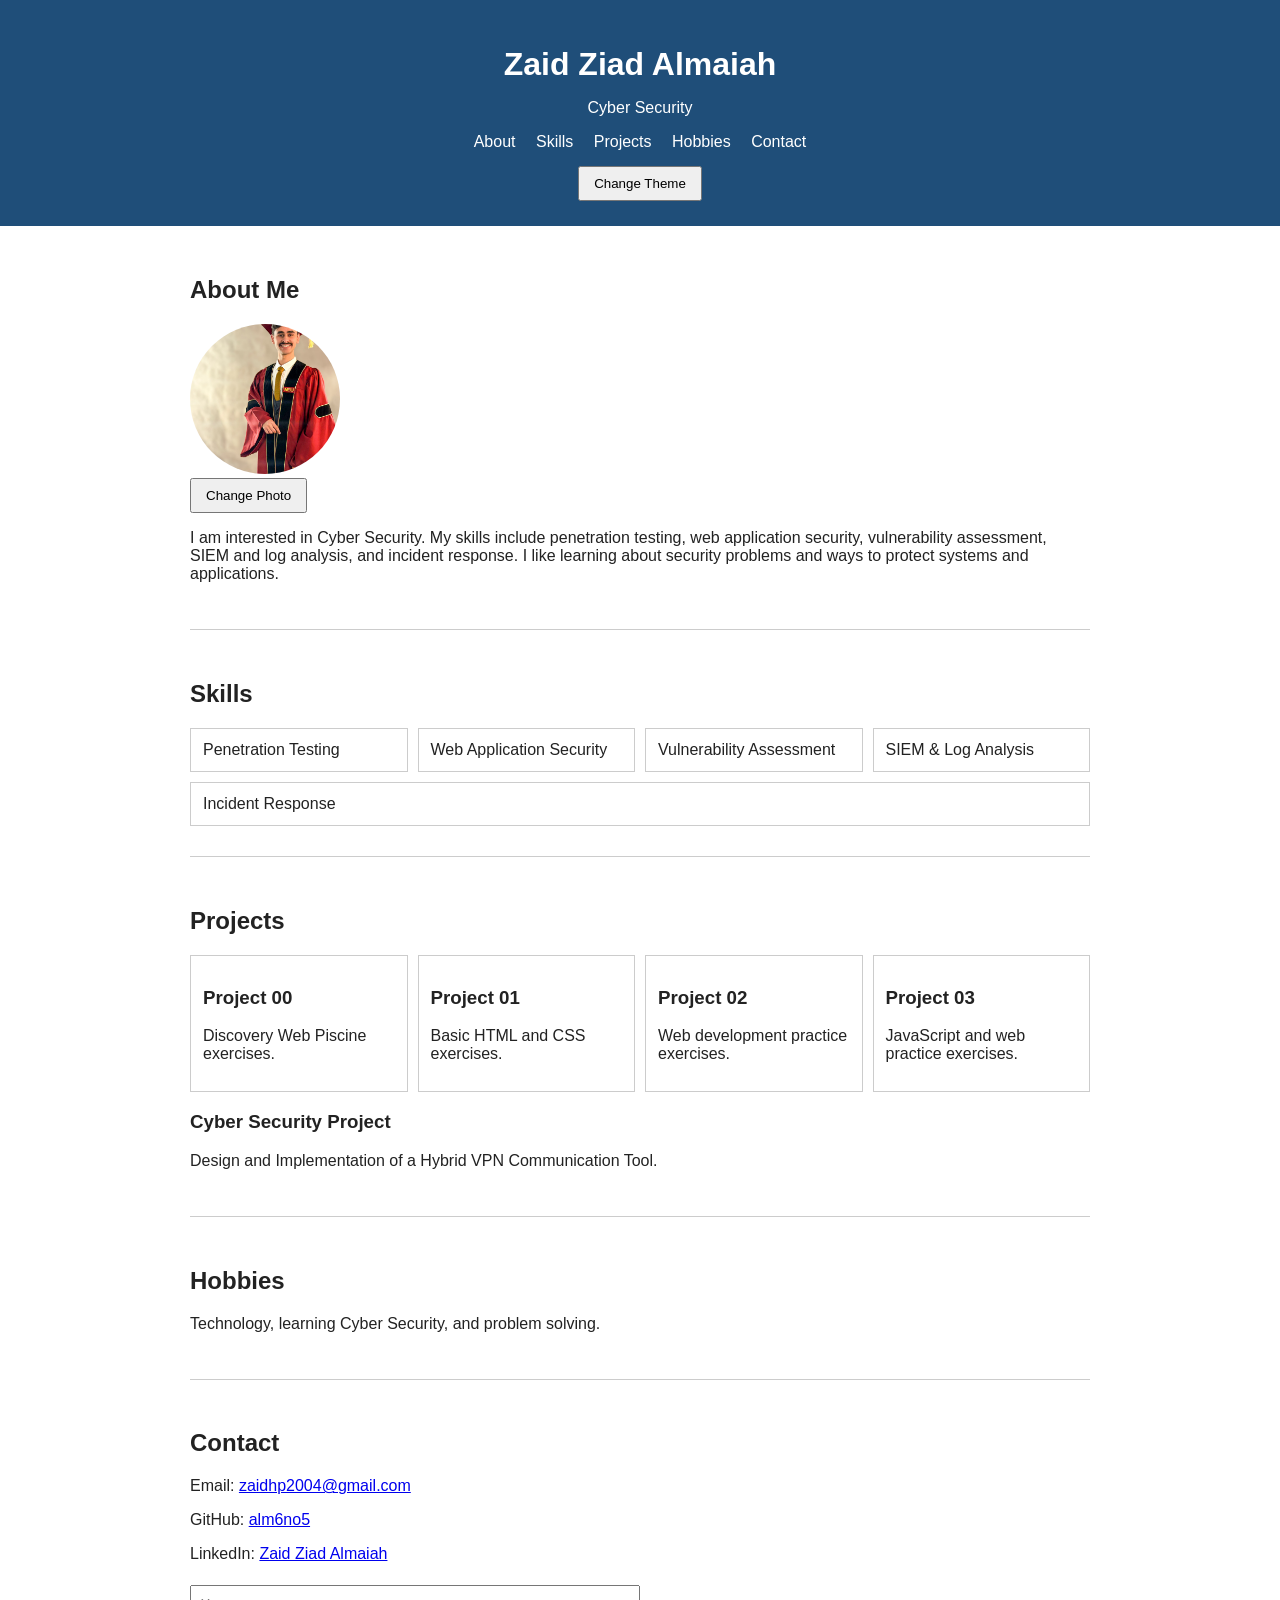
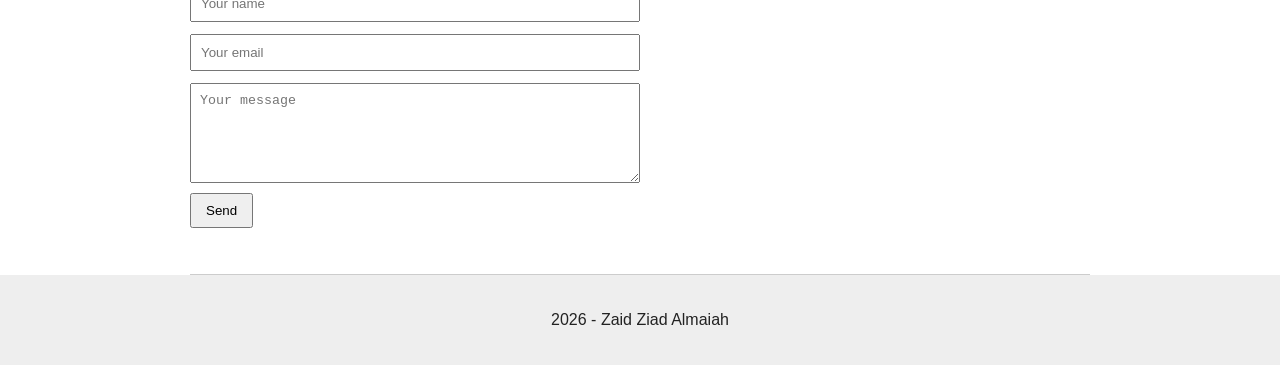
<file: bounce01/index.html>
<!DOCTYPE html>
<html lang="en">
<head>
    <meta charset="UTF-8">
    <meta name="viewport" content="width=device-width, initial-scale=1.0">
    <title>Zaid Portfolio</title>
    <link rel="stylesheet" href="style.css">
</head>
<body>

<header>
    <h1>Zaid Ziad Almaiah</h1>
    <p>Cyber Security</p>
    <nav>
        <a href="#about">About</a>
        <a href="#skills">Skills</a>
        <a href="#projects">Projects</a>
        <a href="#hobbies">Hobbies</a>
        <a href="#contact">Contact</a>
    </nav>
    <button id="themeBtn">Change Theme</button>
</header>

<main>
    <section id="about">
        <h2>About Me</h2>
        <img id="profilePhoto" src="assets/profile1.jpg" alt="Zaid profile photo 1" class="profile-photo">
        <br>
        <button id="photoBtn" type="button">Change Photo</button>
        <p>
            I am interested in Cyber Security. My skills include penetration testing,
            web application security, vulnerability assessment, SIEM and log analysis,
            and incident response. I like learning about security problems and ways to
            protect systems and applications.
        </p>
    </section>

    <section id="skills">
        <h2>Skills</h2>
        <div class="skills">
            <div>Penetration Testing</div>
            <div>Web Application Security</div>
            <div>Vulnerability Assessment</div>
            <div>SIEM &amp; Log Analysis</div>
            <div>Incident Response</div>
        </div>
    </section>

    <section id="projects">
        <h2>Projects</h2>
        <div class="projects">
            <div>
                <h3>Project 00</h3>
                <p>Discovery Web Piscine exercises.</p>
            </div>
            <div>
                <h3>Project 01</h3>
                <p>Basic HTML and CSS exercises.</p>
            </div>
            <div>
                <h3>Project 02</h3>
                <p>Web development practice exercises.</p>
            </div>
            <div>
                <h3>Project 03</h3>
                <p>JavaScript and web practice exercises.</p>
            </div>
        </div>

        <h3>Cyber Security Project</h3>
        <p>Design and Implementation of a Hybrid VPN Communication Tool.</p>
    </section>

    <section id="hobbies">
        <h2>Hobbies</h2>
        <p>Technology, learning Cyber Security, and problem solving.</p>
    </section>

    <section id="contact">
        <h2>Contact</h2>
        <p>Email: <a href="mailto:zaidhp2004@gmail.com">zaidhp2004@gmail.com</a></p>
        <p>GitHub: <a href="https://github.com/alm6no5" target="_blank">alm6no5</a></p>
        <p>LinkedIn: <a href="https://www.linkedin.com/in/zaid-ziad-almaiah-219b28336/" target="_blank">Zaid Ziad Almaiah</a></p>

        <form id="contactForm">
            <input type="text" id="name" placeholder="Your name" required>
            <input type="email" id="email" placeholder="Your email" required>
            <textarea id="message" placeholder="Your message" required></textarea>
            <button type="submit">Send</button>
        </form>
        <p id="formResult"></p>
    </section>
</main>

<footer>
    <p>2026 - Zaid Ziad Almaiah</p>
</footer>

<script src="script.js"></script>
</body>
</html>
</file>
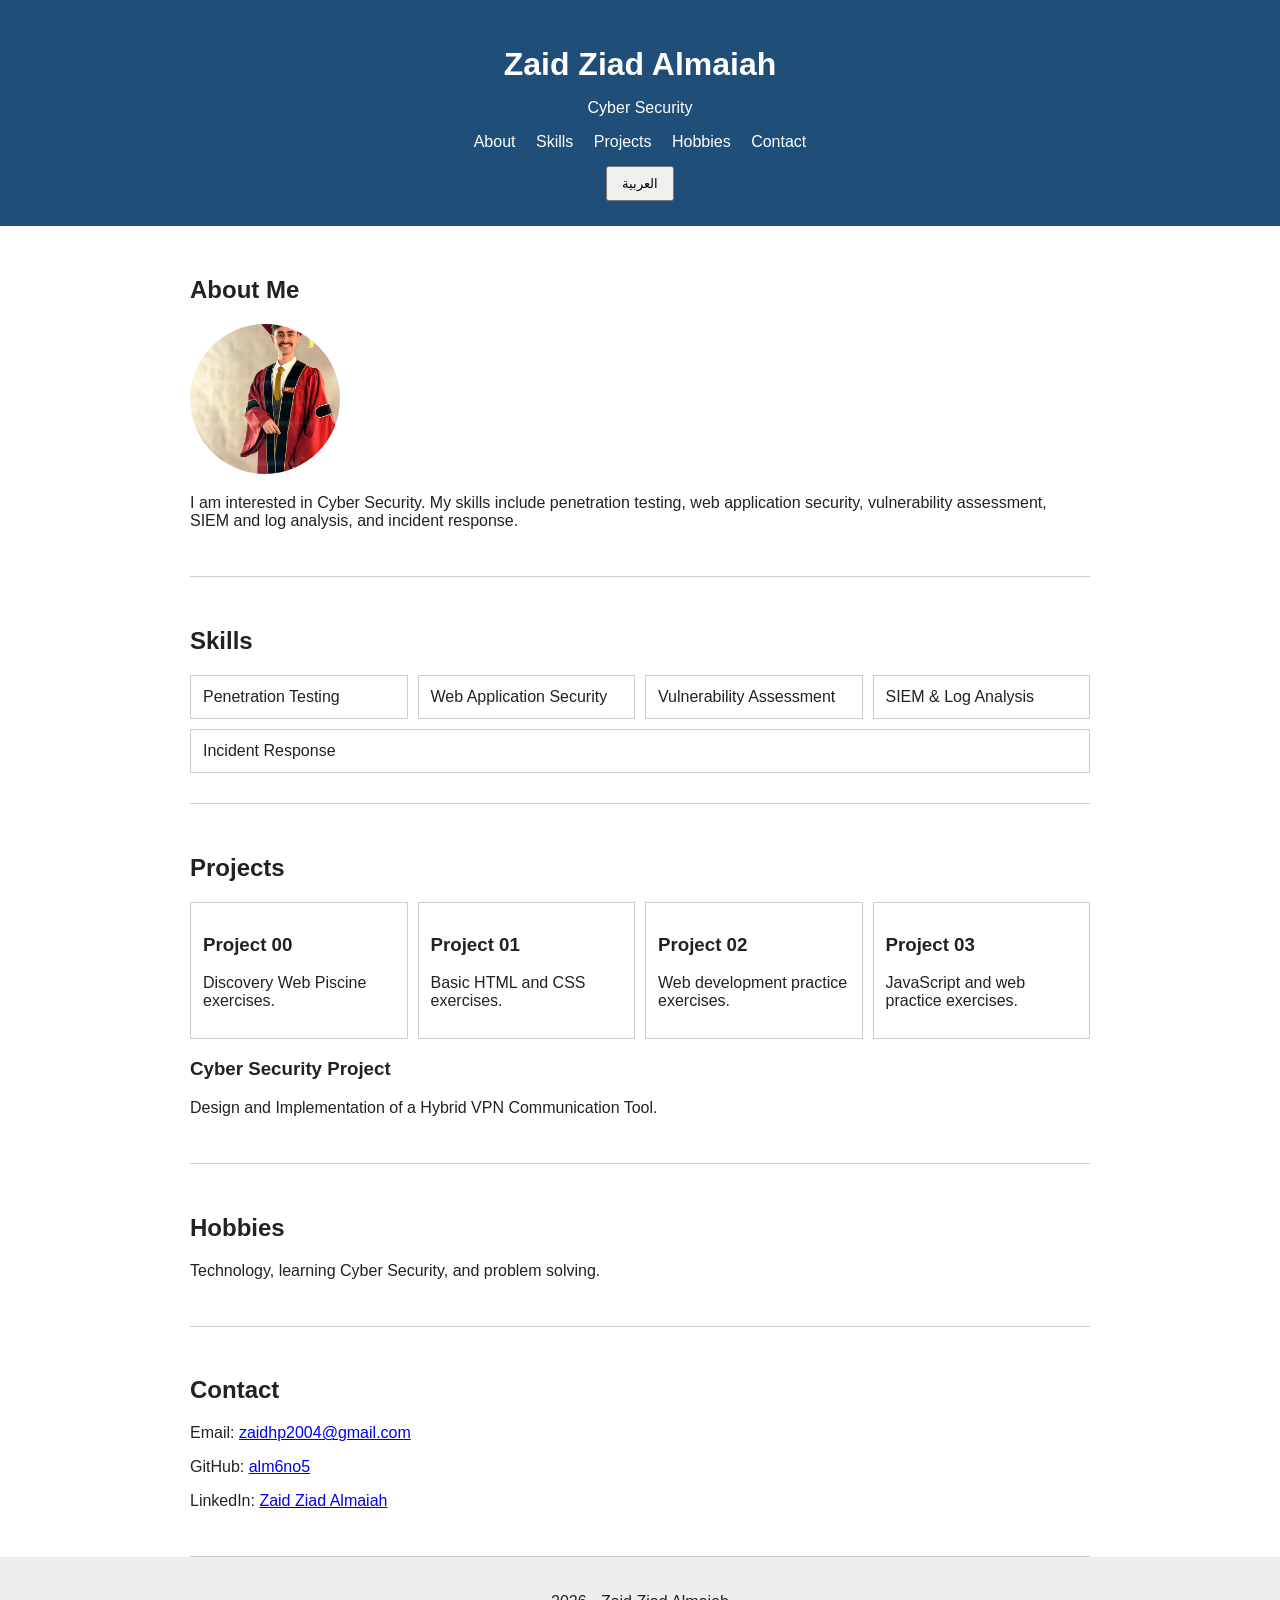
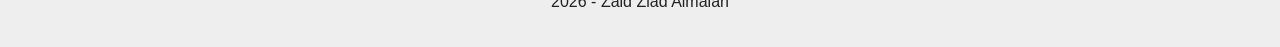
<file: bounce02/index.html>
<!DOCTYPE html>
<html lang="en" dir="ltr">
<head>
    <meta charset="UTF-8">
    <meta name="viewport" content="width=device-width, initial-scale=1.0">
    <title>Zaid Portfolio</title>
    <link rel="stylesheet" href="style.css">
</head>
<body>

<header>
    <h1>Zaid Ziad Almaiah</h1>
    <p data-key="field">Cyber Security</p>
    <nav>
        <a href="#about" data-key="navAbout">About</a>
        <a href="#skills" data-key="navSkills">Skills</a>
        <a href="#projects" data-key="navProjects">Projects</a>
        <a href="#hobbies" data-key="navHobbies">Hobbies</a>
        <a href="#contact" data-key="navContact">Contact</a>
    </nav>
    <button id="languageBtn" type="button">العربية</button>
</header>

<main>
    <section id="about">
        <h2 data-key="aboutTitle">About Me</h2>
        <img src="assets/profile1.jpg" alt="Zaid profile photo" class="profile-photo">
        <p data-key="aboutText">I am interested in Cyber Security. My skills include penetration testing, web application security, vulnerability assessment, SIEM and log analysis, and incident response.</p>
    </section>

    <section id="skills">
        <h2 data-key="skillsTitle">Skills</h2>
        <div class="skills">
            <div data-key="skill1">Penetration Testing</div>
            <div data-key="skill2">Web Application Security</div>
            <div data-key="skill3">Vulnerability Assessment</div>
            <div data-key="skill4">SIEM &amp; Log Analysis</div>
            <div data-key="skill5">Incident Response</div>
        </div>
    </section>

    <section id="projects">
        <h2 data-key="projectsTitle">Projects</h2>
        <div class="projects">
            <div><h3>Project 00</h3><p data-key="project0">Discovery Web Piscine exercises.</p></div>
            <div><h3>Project 01</h3><p data-key="project1">Basic HTML and CSS exercises.</p></div>
            <div><h3>Project 02</h3><p data-key="project2">Web development practice exercises.</p></div>
            <div><h3>Project 03</h3><p data-key="project3">JavaScript and web practice exercises.</p></div>
        </div>
        <h3 data-key="cyberProjectTitle">Cyber Security Project</h3>
        <p data-key="cyberProject">Design and Implementation of a Hybrid VPN Communication Tool.</p>
    </section>

    <section id="hobbies">
        <h2 data-key="hobbiesTitle">Hobbies</h2>
        <p data-key="hobbiesText">Technology, learning Cyber Security, and problem solving.</p>
    </section>

    <section id="contact">
        <h2 data-key="contactTitle">Contact</h2>
        <p>Email: <a href="mailto:zaidhp2004@gmail.com">zaidhp2004@gmail.com</a></p>
        <p>GitHub: <a href="https://github.com/alm6no5" target="_blank">alm6no5</a></p>
        <p>LinkedIn: <a href="https://www.linkedin.com/in/zaid-ziad-almaiah-219b28336/" target="_blank">Zaid Ziad Almaiah</a></p>
    </section>
</main>

<footer>
    <p>2026 - Zaid Ziad Almaiah</p>
</footer>

<script src="script.js"></script>
</body>
</html>
</file>
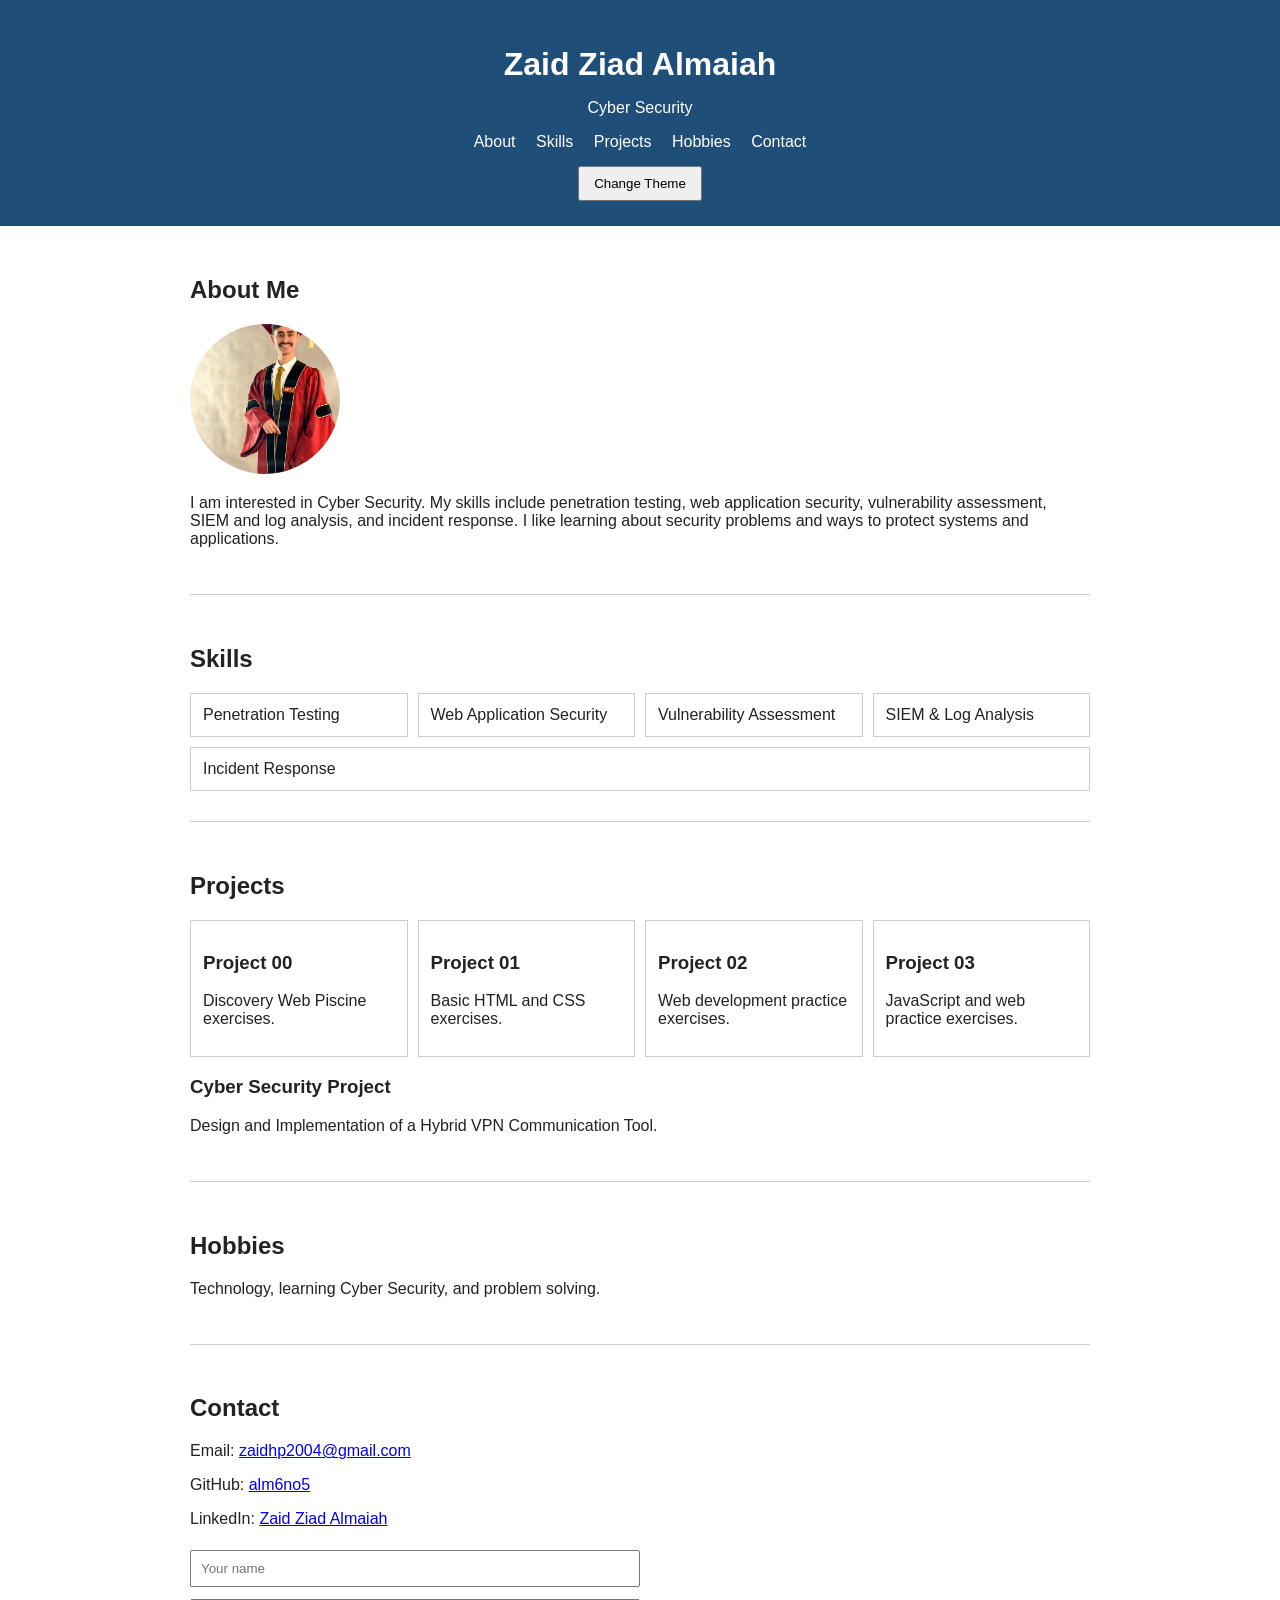
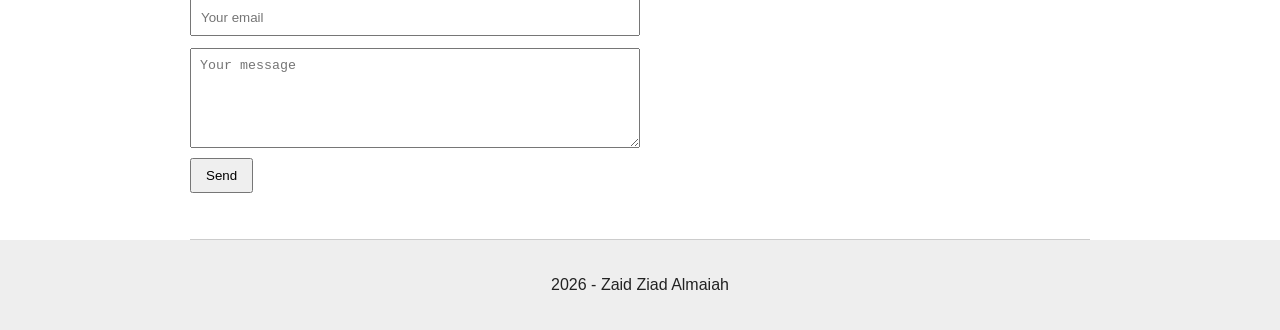
<file: ex00/index.html>
<!DOCTYPE html>
<html lang="en">
<head>
    <meta charset="UTF-8">
    <meta name="viewport" content="width=device-width, initial-scale=1.0">
    <title>Zaid Portfolio</title>
    <link rel="stylesheet" href="style.css">
</head>
<body>

<header>
    <h1>Zaid Ziad Almaiah</h1>
    <p>Cyber Security</p>
    <nav>
        <a href="#about">About</a>
        <a href="#skills">Skills</a>
        <a href="#projects">Projects</a>
        <a href="#hobbies">Hobbies</a>
        <a href="#contact">Contact</a>
    </nav>
    <button id="themeBtn">Change Theme</button>
</header>

<main>
    <section id="about">
        <h2>About Me</h2>
        <img src="assets/profile1.jpg" alt="Zaid profile photo" class="profile-photo">
        <p>
            I am interested in Cyber Security. My skills include penetration testing,
            web application security, vulnerability assessment, SIEM and log analysis,
            and incident response. I like learning about security problems and ways to
            protect systems and applications.
        </p>
    </section>

    <section id="skills">
        <h2>Skills</h2>
        <div class="skills">
            <div>Penetration Testing</div>
            <div>Web Application Security</div>
            <div>Vulnerability Assessment</div>
            <div>SIEM &amp; Log Analysis</div>
            <div>Incident Response</div>
        </div>
    </section>

    <section id="projects">
        <h2>Projects</h2>
        <div class="projects">
            <div>
                <h3>Project 00</h3>
                <p>Discovery Web Piscine exercises.</p>
            </div>
            <div>
                <h3>Project 01</h3>
                <p>Basic HTML and CSS exercises.</p>
            </div>
            <div>
                <h3>Project 02</h3>
                <p>Web development practice exercises.</p>
            </div>
            <div>
                <h3>Project 03</h3>
                <p>JavaScript and web practice exercises.</p>
            </div>
        </div>

        <h3>Cyber Security Project</h3>
        <p>Design and Implementation of a Hybrid VPN Communication Tool.</p>
    </section>

    <section id="hobbies">
        <h2>Hobbies</h2>
        <p>Technology, learning Cyber Security, and problem solving.</p>
    </section>

    <section id="contact">
        <h2>Contact</h2>
        <p>Email: <a href="mailto:zaidhp2004@gmail.com">zaidhp2004@gmail.com</a></p>
        <p>GitHub: <a href="https://github.com/alm6no5" target="_blank">alm6no5</a></p>
        <p>LinkedIn: <a href="https://www.linkedin.com/in/zaid-ziad-almaiah-219b28336/" target="_blank">Zaid Ziad Almaiah</a></p>

        <form id="contactForm">
            <input type="text" id="name" placeholder="Your name" required>
            <input type="email" id="email" placeholder="Your email" required>
            <textarea id="message" placeholder="Your message" required></textarea>
            <button type="submit">Send</button>
        </form>
        <p id="formResult"></p>
    </section>
</main>

<footer>
    <p>2026 - Zaid Ziad Almaiah</p>
</footer>

<script src="script.js"></script>
</body>
</html>
</file>
<file: bounce01/style.css>
* {
    box-sizing: border-box;
}

body {
    margin: 0;
    font-family: Arial, sans-serif;
    background-color: white;
    color: #222;
}

header {
    background-color: #1f4e79;
    color: white;
    text-align: center;
    padding: 25px 10px;
}

header h1 {
    margin-bottom: 5px;
}

nav {
    margin: 15px 0;
}

nav a {
    color: white;
    margin: 0 8px;
    text-decoration: none;
}

button {
    padding: 8px 14px;
    cursor: pointer;
}

main {
    width: 85%;
    max-width: 900px;
    margin: auto;
}

section {
    padding: 30px 0;
    border-bottom: 1px solid #cccccc;
}

.profile-photo {
    width: 150px;
    height: 150px;
    object-fit: cover;
    border-radius: 50%;
}

.skills,
.projects {
    display: flex;
    flex-wrap: wrap;
    gap: 10px;
}

.skills div,
.projects div {
    border: 1px solid #cccccc;
    padding: 12px;
    flex: 1 1 200px;
}

form {
    max-width: 450px;
}

input,
textarea {
    width: 100%;
    padding: 9px;
    margin: 6px 0;
}

textarea {
    min-height: 100px;
}

footer {
    text-align: center;
    padding: 20px;
    background-color: #eeeeee;
}

.dark {
    background-color: #222222;
    color: white;
}

.dark section {
    border-color: #555555;
}

.dark footer {
    background-color: #111111;
}

@media (max-width: 600px) {
    nav a {
        display: block;
        margin: 8px 0;
    }

    main {
        width: 92%;
    }

    .skills,
    .projects {
        flex-direction: column;
    }
}

.profile-photo { transition: opacity 0.3s; }
</file>
<file: bounce02/style.css>
* {
    box-sizing: border-box;
}

body {
    margin: 0;
    font-family: Arial, sans-serif;
    background-color: white;
    color: #222;
}

header {
    background-color: #1f4e79;
    color: white;
    text-align: center;
    padding: 25px 10px;
}

header h1 {
    margin-bottom: 5px;
}

nav {
    margin: 15px 0;
}

nav a {
    color: white;
    margin: 0 8px;
    text-decoration: none;
}

button {
    padding: 8px 14px;
    cursor: pointer;
}

main {
    width: 85%;
    max-width: 900px;
    margin: auto;
}

section {
    padding: 30px 0;
    border-bottom: 1px solid #cccccc;
}

.profile-photo {
    width: 150px;
    height: 150px;
    object-fit: cover;
    border-radius: 50%;
}

.skills,
.projects {
    display: flex;
    flex-wrap: wrap;
    gap: 10px;
}

.skills div,
.projects div {
    border: 1px solid #cccccc;
    padding: 12px;
    flex: 1 1 200px;
}

form {
    max-width: 450px;
}

input,
textarea {
    width: 100%;
    padding: 9px;
    margin: 6px 0;
}

textarea {
    min-height: 100px;
}

footer {
    text-align: center;
    padding: 20px;
    background-color: #eeeeee;
}

.dark {
    background-color: #222222;
    color: white;
}

.dark section {
    border-color: #555555;
}

.dark footer {
    background-color: #111111;
}

@media (max-width: 600px) {
    nav a {
        display: block;
        margin: 8px 0;
    }

    main {
        width: 92%;
    }

    .skills,
    .projects {
        flex-direction: column;
    }
}

html[dir="rtl"] body {
    text-align: right;
}
</file>
<file: ex00/style.css>
* {
    box-sizing: border-box;
}

body {
    margin: 0;
    font-family: Arial, sans-serif;
    background-color: white;
    color: #222;
}

header {
    background-color: #1f4e79;
    color: white;
    text-align: center;
    padding: 25px 10px;
}

header h1 {
    margin-bottom: 5px;
}

nav {
    margin: 15px 0;
}

nav a {
    color: white;
    margin: 0 8px;
    text-decoration: none;
}

button {
    padding: 8px 14px;
    cursor: pointer;
}

main {
    width: 85%;
    max-width: 900px;
    margin: auto;
}

section {
    padding: 30px 0;
    border-bottom: 1px solid #cccccc;
}

.profile-photo {
    width: 150px;
    height: 150px;
    object-fit: cover;
    border-radius: 50%;
}

.skills,
.projects {
    display: flex;
    flex-wrap: wrap;
    gap: 10px;
}

.skills div,
.projects div {
    border: 1px solid #cccccc;
    padding: 12px;
    flex: 1 1 200px;
}

form {
    max-width: 450px;
}

input,
textarea {
    width: 100%;
    padding: 9px;
    margin: 6px 0;
}

textarea {
    min-height: 100px;
}

footer {
    text-align: center;
    padding: 20px;
    background-color: #eeeeee;
}

.dark {
    background-color: #222222;
    color: white;
}

.dark section {
    border-color: #555555;
}

.dark footer {
    background-color: #111111;
}

@media (max-width: 600px) {
    nav a {
        display: block;
        margin: 8px 0;
    }

    main {
        width: 92%;
    }

    .skills,
    .projects {
        flex-direction: column;
    }
}
</file>
